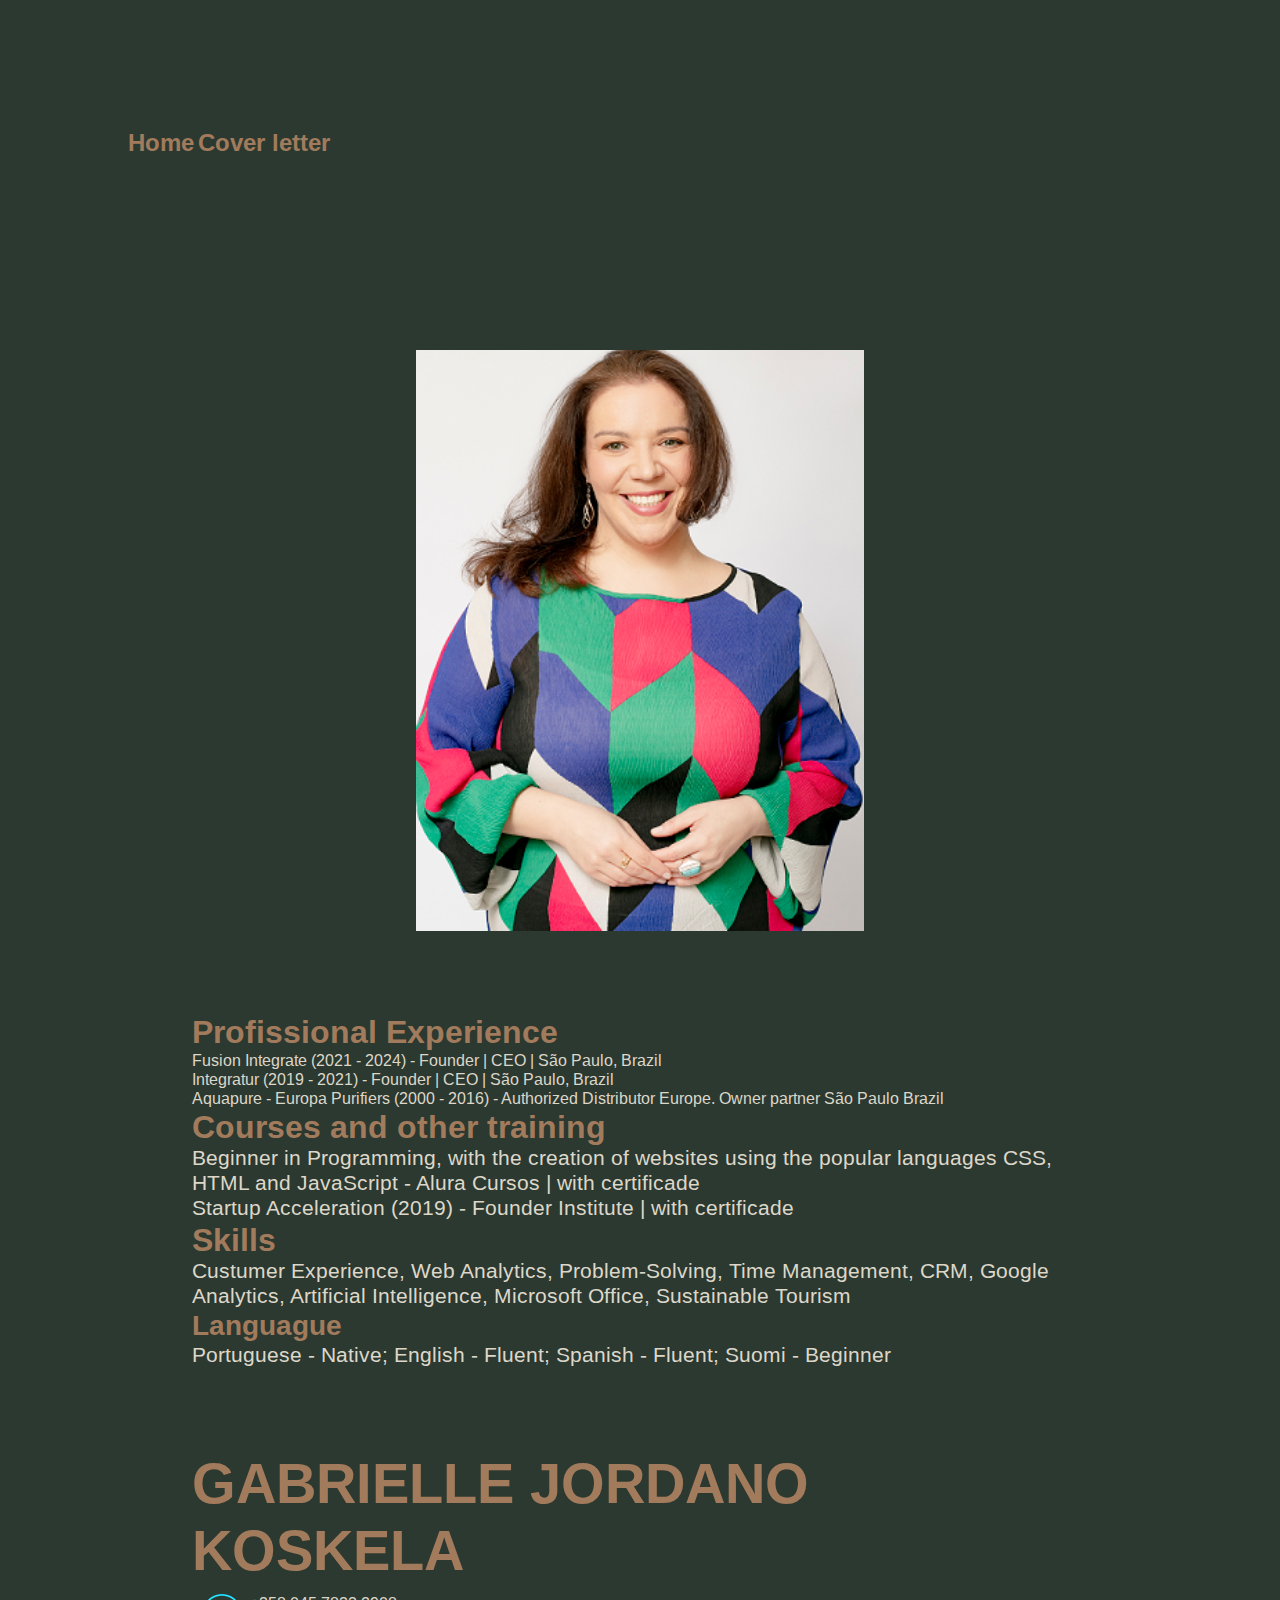
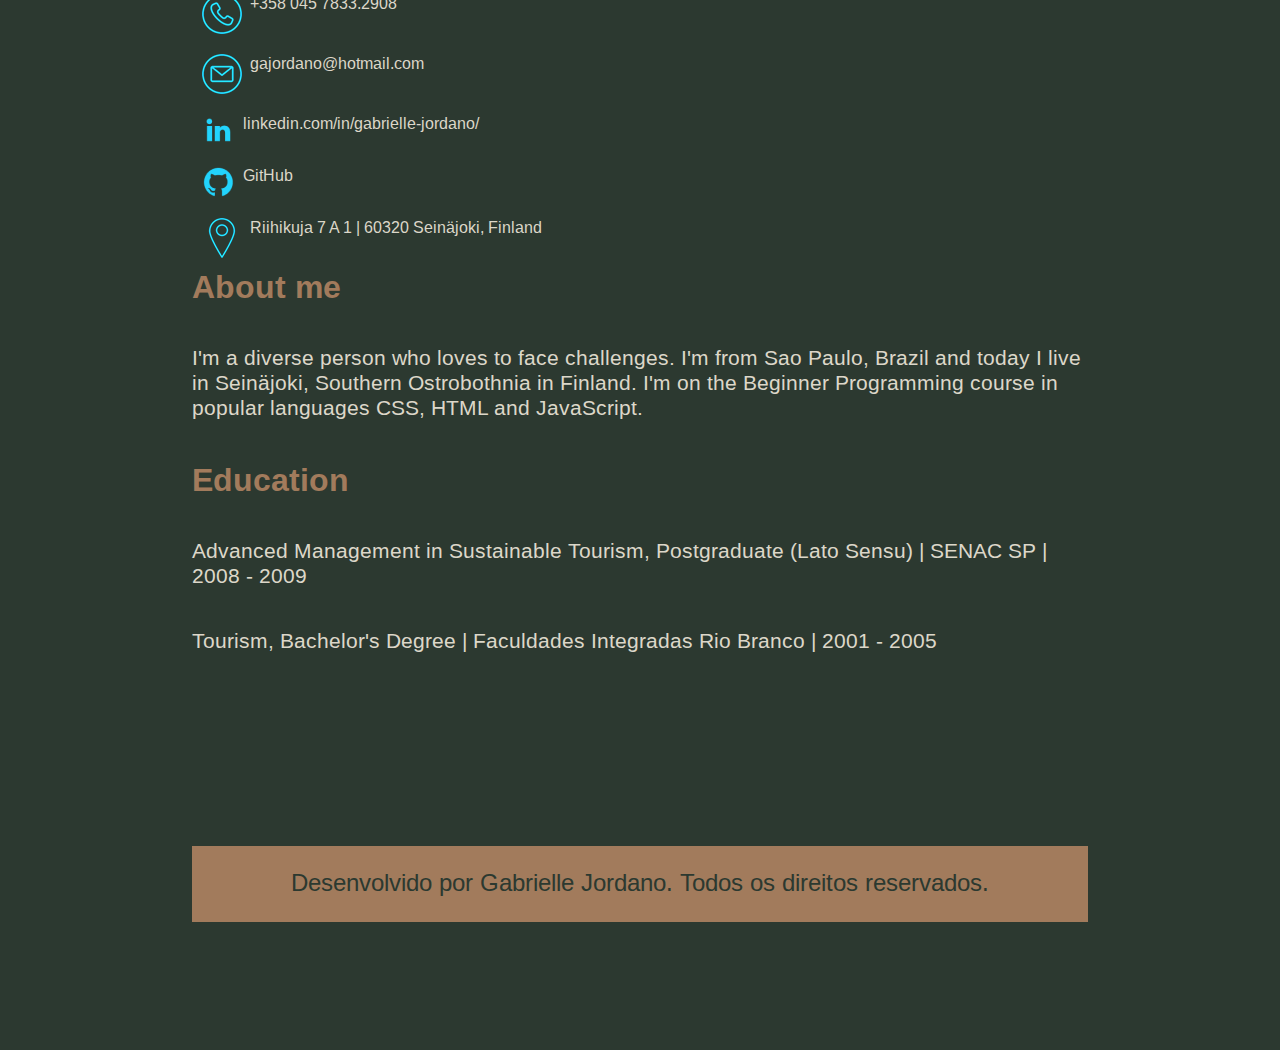
<file: index.html>
<!DOCTYPE html>
<html lang="en">
<head>
    <meta charset="UTF-8">
    <meta http-equix="X-UA-Compatible" content="IE=edge">
    <meta name="viewport" content="width=device-width, initial-scale=1.0">
    <title>Resume Gabrielle Jordano</title>
    <link rel="stylesheet" href="./styles/style.css">
</head>
<body>
    <header class="cabecalho">
        <nav class="cabecalho__menu">
            <a class="cabecalho__menu__link" href="index.html">Home</a>
            <a class="cabecalho__menu__link" href="coverletter">Cover letter</a>
        </nav>
 
    </header>
    <main class="apresentacao">
        <section class="apresentacao__link">
            <h1 class="apresentacao__link__titulo" flex-wrap: nowrap;>GABRIELLE JORDANO KOSKELA</h1>
                   <div class="apresentacao__link">
                    <a class="apresentacao__link__contatos" href="https://wa.me/35804578332908"> <img src="assets/Fone.png"> +358 045 7833.2908</a>
                    <a class="apresentacao__link__contatos" href="maito:gajordano@hotmail.com"><img src="assets/email.png"> gajordano@hotmail.com</a>
                    <a class="apresentacao__link__contatos" href="linkedin.com/in/gabrielle-jordano"> <img src="assets/linkedin.png">linkedin.com/in/gabrielle-jordano/</a>
                    <a class="apresentacao__link__contatos" href="https://github.com/gajordano"><img src="assets/github.png">GitHub</a>                  
                    <a class="apresentacao__link__contatos" href="https://maps.app.goo.gl/79viwvT61wscoHwB7"><img src="assets/place-localizer.png">Riihikuja 7 A 1 | 60320 Seinäjoki, Finland</a>
                    </div>
        <div class="apresentacao__conteudo">
        <h2 class="apresentacao__conteudo__aboutme">About me</h2>
        <p class="apresentacao__conteudo__aboutme__texto">I'm a diverse person who loves to face challenges. I'm from Sao Paulo, Brazil and today I live in Seinäjoki, Southern Ostrobothnia in Finland. I'm on the Beginner Programming course in popular languages CSS, HTML and JavaScript.</p>
        <h3 class="apresentacao__conteudo__educacao">Education</h3>
        <p class="apresentacao__conteudo__educacao__texto">Advanced Management in Sustainable Tourism, Postgraduate (Lato Sensu) | SENAC SP | 2008 - 2009</p>
        <p class="apresentacao__conteudo__educacao__texto">Tourism, Bachelor's Degree | Faculdades Integradas Rio Branco | 2001 - 2005</p>
        </section>
    </div>         
            <section>

            <div class="apresentacao__conteudo__profis">  
            <h4 class="apresentacao__conteudo__profis__titulo">Profissional Experience</h4> 
            <p class="apresentacao__conteudo__profis__texto">
            <p> Fusion Integrate (2021 - 2024) - Founder | CEO | São Paulo, Brazil </p>
            <p> Integratur (2019 - 2021) - Founder | CEO | São Paulo, Brazil</p>
            <p> Aquapure - Europa Purifiers (2000 - 2016) - Authorized Distributor Europe. Owner partner São Paulo Brazil</p>

            <h3 class="apresentacao__conteudo__courses"> Courses and other training </h4>
            <p class="apresentacao__conteudo__courses__texto">Beginner in Programming, with the creation of websites using the popular languages CSS, HTML and JavaScript - Alura Cursos | with certificade </p>
            <p class="apresentacao__conteudo__courses__texto">Startup Acceleration (2019) - Founder Institute | with certificade</p>
            <h3 class="apresentacao__conteudo__skills">Skills</h5>
            <p class="apresentacao__conteudo__skills__texto">Custumer Experience, Web Analytics, Problem-Solving, Time Management, CRM, Google Analytics, Artificial Intelligence, Microsoft Office, Sustainable Tourism</p>    
           
            <h3 class="apresentacao__conteudo__language">Languague</h6>
            <p class="apresentacao__conteudo__language__texto">Portuguese - Native; English - Fluent; Spanish - Fluent; Suomi - Beginner</p>
          </div>    
        </section>
        <img class="apresentacao__imagem" src="assets/gabriellecv.png" alt="foto gabrielle-jordano">

     </main>
     <footer>
        <p class="footer">Desenvolvido por Gabrielle Jordano. Todos os direitos reservados.</p>
    </footer>   
</body>
</html>
</file>
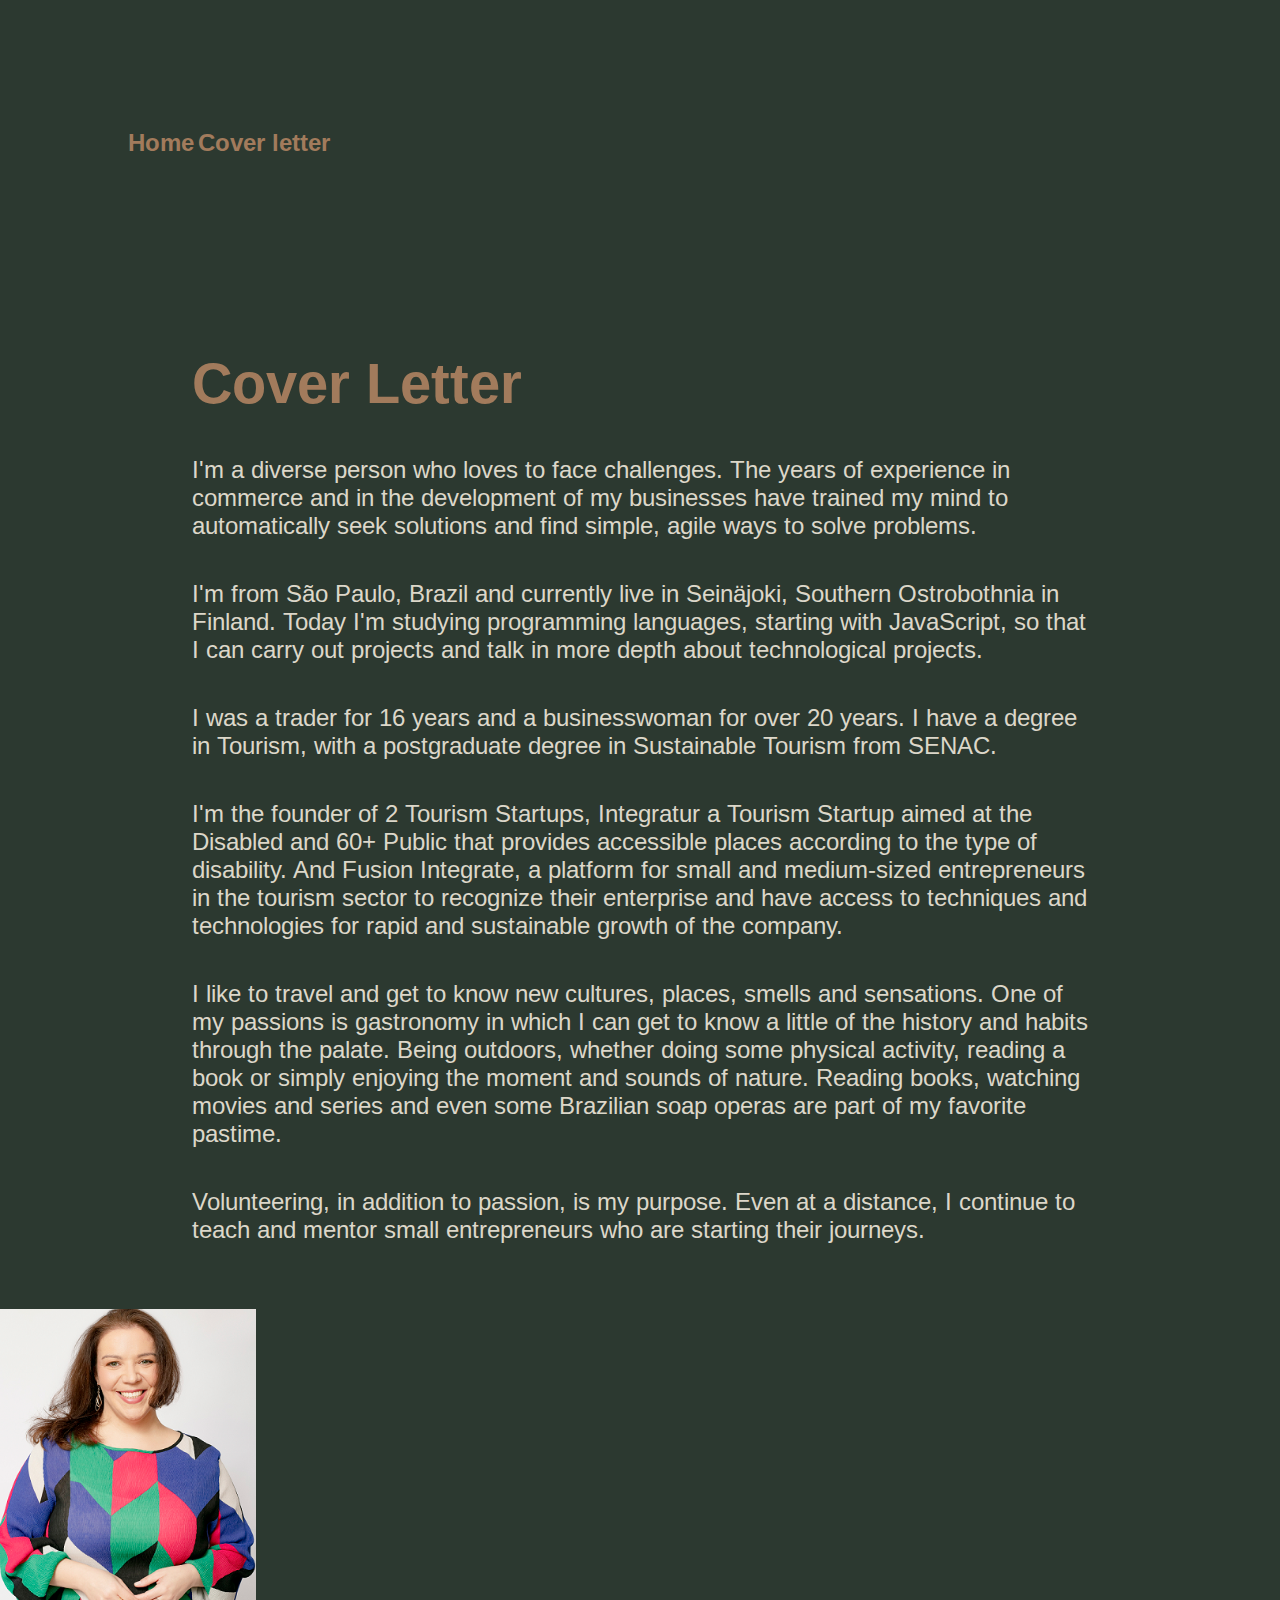
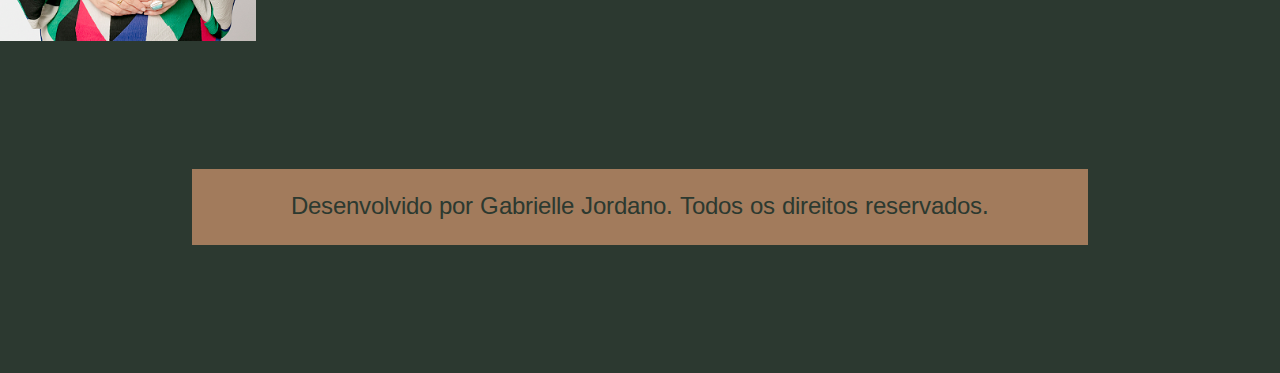
<file: coverletter.html>
<!DOCTYPE html>
<html lang="en">
<head>
    <meta charset="UTF-8">
    <meta name="viewport" content="width=device-width, initial-scale=1.0">
    <title>Cover Letter</title>
    <link rel="stylesheet" href="styles/style.css">
</head>
<body>
    <header class="cabecalho">
        <nav class="cabecalho__menu">
            <a class="cabecalho__menu__link" href="index.html">Home</a>
            <a class="cabecalho__menu__link" href="coverletter">Cover letter</a>
        </nav>
 
    </header>
    <main class="apresentacao">
        <section class="apresentacao__conteudo">
            <h1 class="apresentacao__conteudo__titulo">Cover Letter</h1>
            <p class="apresentacao__conteudo__texto">I'm a diverse person who loves to face challenges. The years of experience in commerce and in the development of my businesses have trained my mind to automatically seek solutions and find simple, agile ways to solve problems. 
            </p>    
            <p class="apresentacao__conteudo__texto">I'm from São Paulo, Brazil and currently live in Seinäjoki, Southern Ostrobothnia in Finland. Today I'm studying programming languages, starting with JavaScript, so that I can carry out projects and talk in more depth about technological projects.
            </p>
            <p class="apresentacao__conteudo__texto">I was a trader for 16 years and a businesswoman for over 20 years. I have a degree in Tourism, with a postgraduate degree in Sustainable Tourism from SENAC.
            </p>
            <p class="apresentacao__conteudo__texto">I'm the founder of 2 Tourism Startups, Integratur a Tourism Startup aimed at the Disabled and 60+ Public that provides accessible places according to the type of disability. And Fusion Integrate, a platform for small and medium-sized entrepreneurs in the tourism sector to recognize their enterprise and have access to techniques and technologies for rapid and sustainable growth of the company.</p>
            <p class="apresentacao__conteudo__texto">I like to travel and get to know new cultures, places, smells and sensations. One of my passions is gastronomy in which I can get to know a little of the history and habits through the palate. Being outdoors, whether doing some physical activity, reading a book or simply enjoying the moment and sounds of nature. Reading books, watching movies and series and even some Brazilian soap operas are part of my favorite pastime. </p>

            <p class="apresentacao__conteudo__texto">Volunteering, in addition to passion, is my purpose. Even at a distance, I continue to teach and mentor small entrepreneurs who are starting their journeys.</p>
        </section>

                   </div>
        </section>
        
</main>
    
<img class="apresentacao__conteudo__imagem" src="assets/gabriellecv.png" alt="foto gabrielle-jordano">


    <footer>
        <p class="footer">Desenvolvido por Gabrielle Jordano. Todos os direitos reservados.</p>
    </footer>   
</body>
</html>
</file>
<file: styles/style.css>
@import url('https://fonts.googleapis.com/css2?family=Arimo:ital,wght@0,400..700;1,400..700&display=swap');

:root {
--cor-primaria: #2C3930;
--cor-secundaria: #DCD7C9;
--cor-terciaria: #A27B5C;

--fonte-primaria: "Arimo", sans-serif;
}

*{
   margin: 0;
   padding: 0;
}

body {
    box-sizing: border-box;
    background-color: var(--cor-primaria);
    color: var(--cor-secundaria);

     }
.cabecalho {
   padding: 2% 0% 0% 15%;
}

.cabecalho__menu {
   font-display: flex;
   gap: 80px;
}

.cabecalho__menu__link {
   font-family: var(--fonte-primaria);
   font-size: 1.5rem;
   font-weight: 600;
   color: var(--cor-terciaria);
   text-decoration: none;
}

.apresentacao {
padding: 5% 15%;
display: flex;
align-items: center;
justify-content: space-between;
gap: 82px;

}

.apresentacao__conteudo {
   width: 50%;   
   display: flex;
   flex-direction: column;
   gap: 40px;

}

.apresentacao__conteudo__titulo {
   font-size: 3.5rem;
   color: var(--cor-terciaria);
   font-family: var(--fonte-primaria);
   width: 50%;   
   display: flex;
   gap: 40px;
}

.apresentacao__conteudo__texto {
   color: var(--cor-secundaria);
   font-family: var(--fonte-primaria);
   font-size: 1.5rem;
   display: flex;
   gap: 40px;
}


.apresentacao__link {
   font-size: 1.5rem;
   font-family: var(--fonte-primaria);
   color: var(--cor-terciaria);
   text-decoration: none;
   gap: 35px;
}


.apresentacao__link__titulo {
   font-size: 3.5rem;
   color: var(--cor-terciaria);

}

.apresentacao__link__contatos {
   gap: 20px;
   display: flex;
   justify-content: left;
   gap: 8px;
   width: auto;
   text-align: 50%;
   font-size: 1rem;
   padding: 10px;
   color: var(--cor-secundaria);
   font-family: var(--fonte-primaria);
   text-decoration: none;
}


.apresentacao__conteudo__aboutme {
   font-size: 2rem;
     color: var(--cor-terciaria)

}

.apresentacao__conteudo__aboutme__texto {
   color: var(--cor-secundaria);
   font-size: 1.3rem;

}

.apresentacao__conteudo__educacao {
   font-size: 2rem;
   color: var(--cor-terciaria)

}

.apresentacao__conteudo__educacao__texto {
   color: var(--cor-secundaria);
   font-size: 1.3rem;

}

.apresentacao__conteudo__profis {
   font-family: var(--fonte-primaria);
}   


.apresentacao__conteudo__profis__titulo {
   font-size: 2rem;
   font-family: var(--fonte-primaria);
   color: var(--cor-terciaria);
}


.apresentacao__conteudo__profis__texto {
   font-family: var(--fonte-primaria);
   font-size: 1.3rem;

}

.apresentacao__conteudo__courses {
   font-size: 2rem;
   font-family: var(--fonte-primaria);
   color: var(--cor-terciaria);
   }

.apresentacao__conteudo__courses__texto {
   font-family: var(--fonte-primaria);
   font-size: 1.3rem;
}

.apresentacao__conteudo__skills {
   font-size: 2rem;
   font-family: var(--fonte-primaria);
   color: var(--cor-terciaria);
}

.apresentacao__conteudo__skills__texto {
   font-family: var(--fonte-primaria);
   font-size: 1.3rem;
}

.apresentacao__conteudo__language {
   font-size: 1.75rem;
   font-family: var(--fonte-primaria);
   color: var(--cor-terciaria);
}

.apresentacao__conteudo__language__texto {
   font-family: var(--fonte-primaria);
   font-size: 1.3rem;
}

.apresentacao__imagem {
   width: 50%;

}

.apresentacao__conteudo__imagem {
width: 20%;
display: flex;
flex-direction: column;

}

.footer {
   padding: 24px;
   font-family: var(--fonte-primaria);
   font-size: 1.5rem;
   text-align: center;
   margin: 10% 15%;
   color: var(--cor-primaria);
   background-color: var(--cor-terciaria);
   font-weight: 400;
}

@media (max-width: 1300px) {
   .cabecalho {
      padding: 10%;
   }
   .cabecalho__menu {
      justify-content: center;
   }
   .apresentacao {
      flex-direction: column-reverse;
   }

   .apresentacao__conteudo {
      width: auto;
   }
}
</file>
